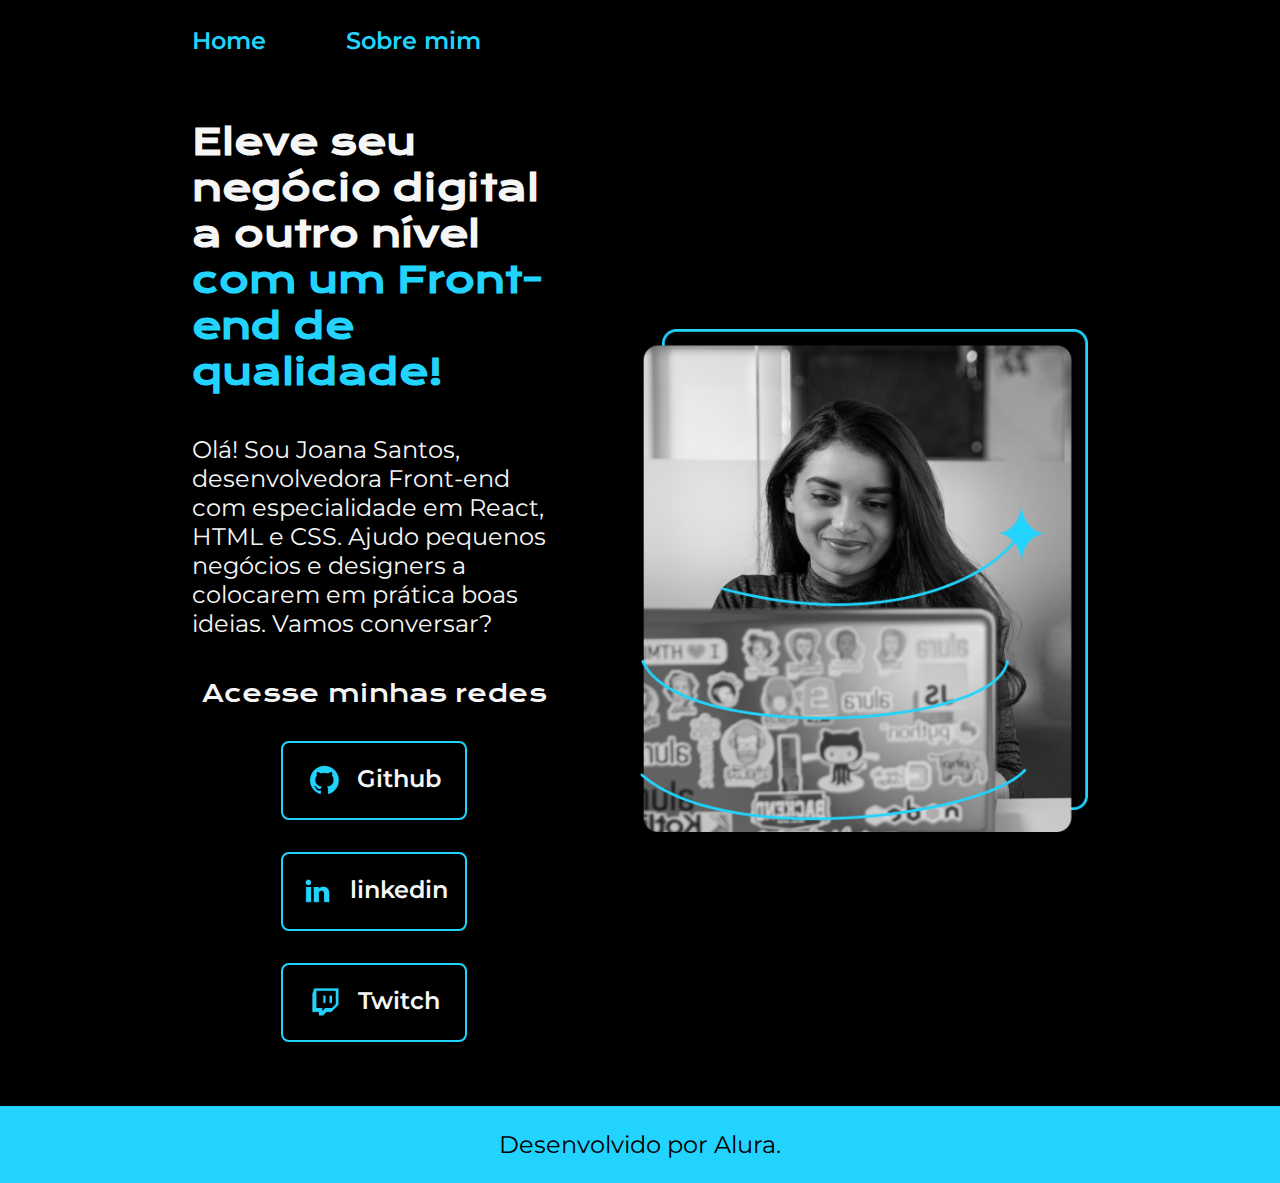
<file: index.html>
<!DOCTYPE html>
<html lang="pt-br">

<head>
    <meta charset="UTF-8">
    <meta http-equiv="X-UA-Compatible" content="IE=edge">
    <meta name="viewport" content="width=device-width, initial-scale=1.0">
    <title>Portifolio</title>
    <link rel="stylesheet" href="styles/style.css">
</head>

<body>
    <header class="cabecalho">
        <nav class="cabecalho__menu">
            <a class="cabecalho__menu__link" href="index.html">Home</a>
            <a class="cabecalho__menu__link" href="about.html">Sobre mim</a>
        </nav>
    </header>
    <main class="apresentacao">
        <section class="apresentacao__conteudo">
            <h1 class="apresentacao__conteudo__titulo">Eleve seu negócio digital a outro nível 
                <strong class="titulo-destaque">
                    com um Front-end de qualidade!
                </strong>
            </h1>
            <p class="apresentacao__conteudo__texto">Olá! Sou Joana Santos, desenvolvedora
            Front-end com especialidade em React, HTML e
            CSS. Ajudo pequenos negócios e designers a
            colocarem em prática boas ideias. Vamos
            conversar?</p>
            <div class="apresentacao__links">
                <h2 class="apresentacao__links__subtitulo">Acesse minhas redes</h2>
                <a class="apresentacao__links__navegacao" href="https://github.com/rafaballerini">
                    <img src="assets/github.png">
                    Github
                </a>
                <a class="apresentacao__links__navegacao" href="https://linkedin.com/in/rafaellaballerini">
                    <img src="assets/linkedin.png">
                    linkedin
                </a>
                <a class="apresentacao__links__navegacao" href="https://twitch.tv/guilimadev">
                    <img src="assets/twitch.png">
                    Twitch
                </a>
            </div>
        </section>
        <img class="apresentacao__imagem" src="assets/Imagem.png" alt="Foto da Joana Santos programando">
    </main>
    <footer class="rodape">
        <p>Desenvolvido por Alura.</p>
    </footer>
</body>

</html>
</file>
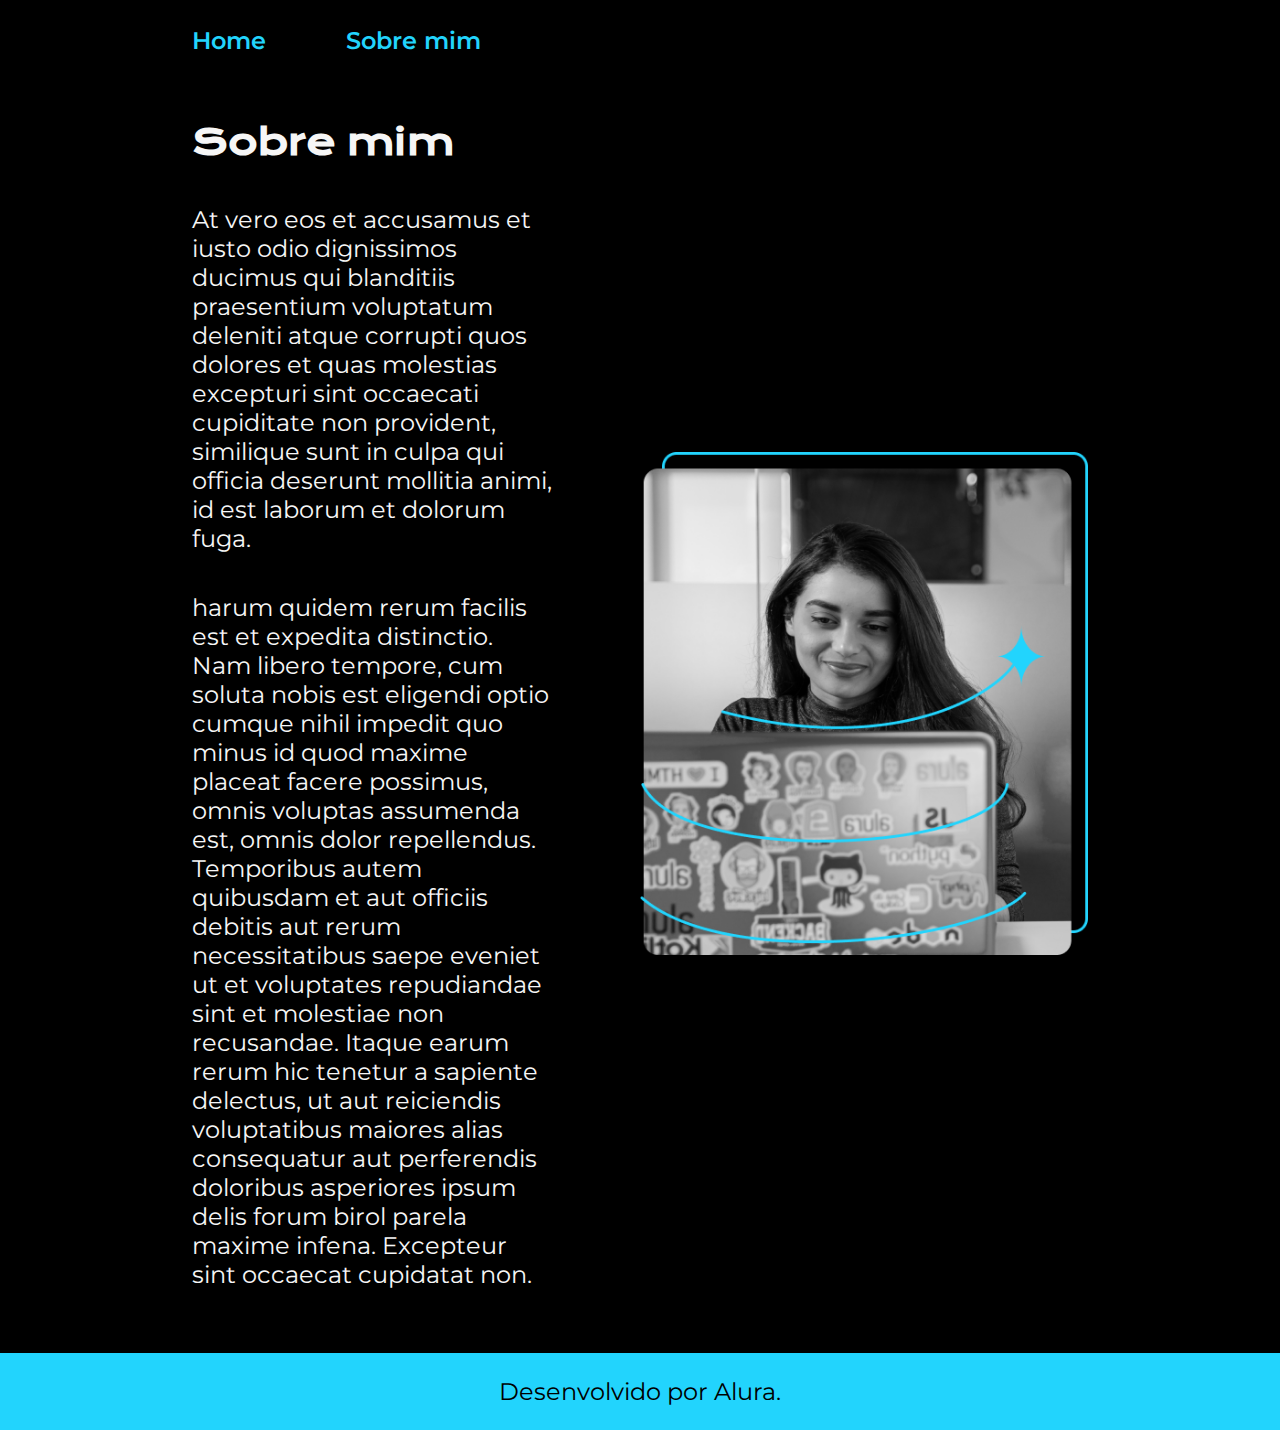
<file: about.html>
<!DOCTYPE html>
<html lang="pt-br">
    <head>
        <meta charset="UTF-8">
        <meta http-equiv="X-UA-Compatible" content="IE=edge">
        <meta name="viewport" content="width=device-width, initial-scale=1.0">
        <title>Sobre mim</title>
        <link rel="stylesheet" href="styles/style.css">
    </head>
    <body>
        <header class="cabecalho">
            <nav class="cabecalho__menu">
                <a class="cabecalho__menu__link" href="index.html">Home</a>
                <a class="cabecalho__menu__link" href="about.html">Sobre mim</a>
            </nav>
        </header>
        <main class="apresentacao">
            <section class="apresentacao__conteudo">
                <h1 class="apresentacao__conteudo__titulo">
                    Sobre mim
                </h1>
                <p class="apresentacao__conteudo__texto">
                    At vero eos et accusamus et iusto odio dignissimos ducimus qui blanditiis
                    praesentium voluptatum deleniti atque corrupti quos dolores et quas molestias
                    excepturi sint occaecati cupiditate non provident, similique sunt in culpa qui
                    officia deserunt mollitia animi, id est laborum et dolorum fuga.
                </p>
                <p class="apresentacao__conteudo__texto">
                    harum quidem rerum facilis est et expedita distinctio. Nam libero tempore,
                    cum soluta nobis est eligendi optio cumque nihil impedit quo minus id quod
                    maxime placeat facere possimus, omnis voluptas assumenda est, omnis dolor
                    repellendus. Temporibus autem quibusdam et aut officiis debitis aut rerum
                    necessitatibus saepe eveniet ut et voluptates repudiandae sint et molestiae non
                    recusandae. Itaque earum rerum hic tenetur a sapiente delectus, ut aut
                    reiciendis voluptatibus maiores alias consequatur aut perferendis doloribus
                    asperiores ipsum delis forum birol parela maxime infena. Excepteur sint occaecat
                    cupidatat non.
                </p>
            </section>
            <img class="apresentacao__imagem" src="assets/Imagem.png" alt="Foto da Joana Santos programando">
        </main>
        <footer class="rodape">
            <p>Desenvolvido por Alura.</p>
        </footer>
    </body>
</html>
</file>
<file: styles/style.css>
@import url('https://fonts.googleapis.com/css2?family=Krona+One&family=Montserrat:wght@400;600&display=swap');

:root{
    --cor-primaria: #000000;
    --cor-secundaria: #F6F6F6;
    --cor-terciaria: #22D4FD;
    --cor-hover: #272727;

    --fonte-primaria: 'Krona One', sans-serif;
    --fonte-secundaria: 'Montserrat', sans-serif;
}

*{
    margin: 0;
    padding: 0;
}

body{
    box-sizing: border-box;
    background-color: var(--cor-primaria);
    color: var(--cor-secundaria);
}
.cabecalho{
    padding: 2% 0% 0% 15%;
}
.cabecalho__menu{
    display: flex;
    gap: 80px;
}
.cabecalho__menu__link{
    font-family: var(--fonte-secundaria);
    font-size: 1.5rem;
    font-weight: 600;
    color: var(--cor-terciaria);
    text-decoration: none;
}
.apresentacao{
    padding: 5% 15%;
    display: flex;
    align-items: center;
    justify-content: space-between;
    gap: 84px;
}
.apresentacao__conteudo{
    width: 50%;
    display: flex;
    flex-direction: column;
    gap: 40px;
}

.apresentacao__conteudo__titulo{
    font-size: 2.25rem;
    font-family: var(--fonte-primaria);
}
.titulo-destaque{
    color: var(--cor-terciaria);
}
.apresentacao__conteudo__texto{
    font-size: 1.5rem;
    font-family: var(--fonte-secundaria);
}

.apresentacao__links{
    display: flex;
    flex-direction: column;
    justify-content: space-between;
    align-items: center;
    gap: 32px;
}
.apresentacao__links__subtitulo{
    font-family: var(--fonte-primaria);
    font-weight: 400;
    font-size: 1.5rem;
}
.apresentacao__links__navegacao{
    display: flex;
    justify-content: center;
    gap: 16px;
    border: 2px solid var(--cor-terciaria);
    width: 50%;
    text-align: center;
    border-radius: 8px;
    font-size: 1.5rem;
    font-weight: 600;
    padding: 21.5px 0;
    text-decoration: none;
    color: var(--cor-secundaria);
    font-family: var(--fonte-secundaria);
}
.apresentacao__links__navegacao:hover{
    background-color: var(--cor-hover);
}

.apresentacao__imagem{
    width: 50%;
}
.rodape{
    color: var(--cor-primaria);
    background-color: var(--cor-terciaria);
    padding: 24px;
    text-align: center;
    font-family: var(--fonte-secundaria);
    font-size: 1.5rem;
    font-weight: 400;
}

@media (max-width: 1200px){
    .cabecalho{
        padding: 10%;
    }
    .cabecalho__menu{
        justify-content: center;
    }
    .apresentacao{
        padding: 5%;
        flex-direction: column-reverse;
    }
    .apresentacao__conteudo{
        width: auto;
    }
}
</file>
